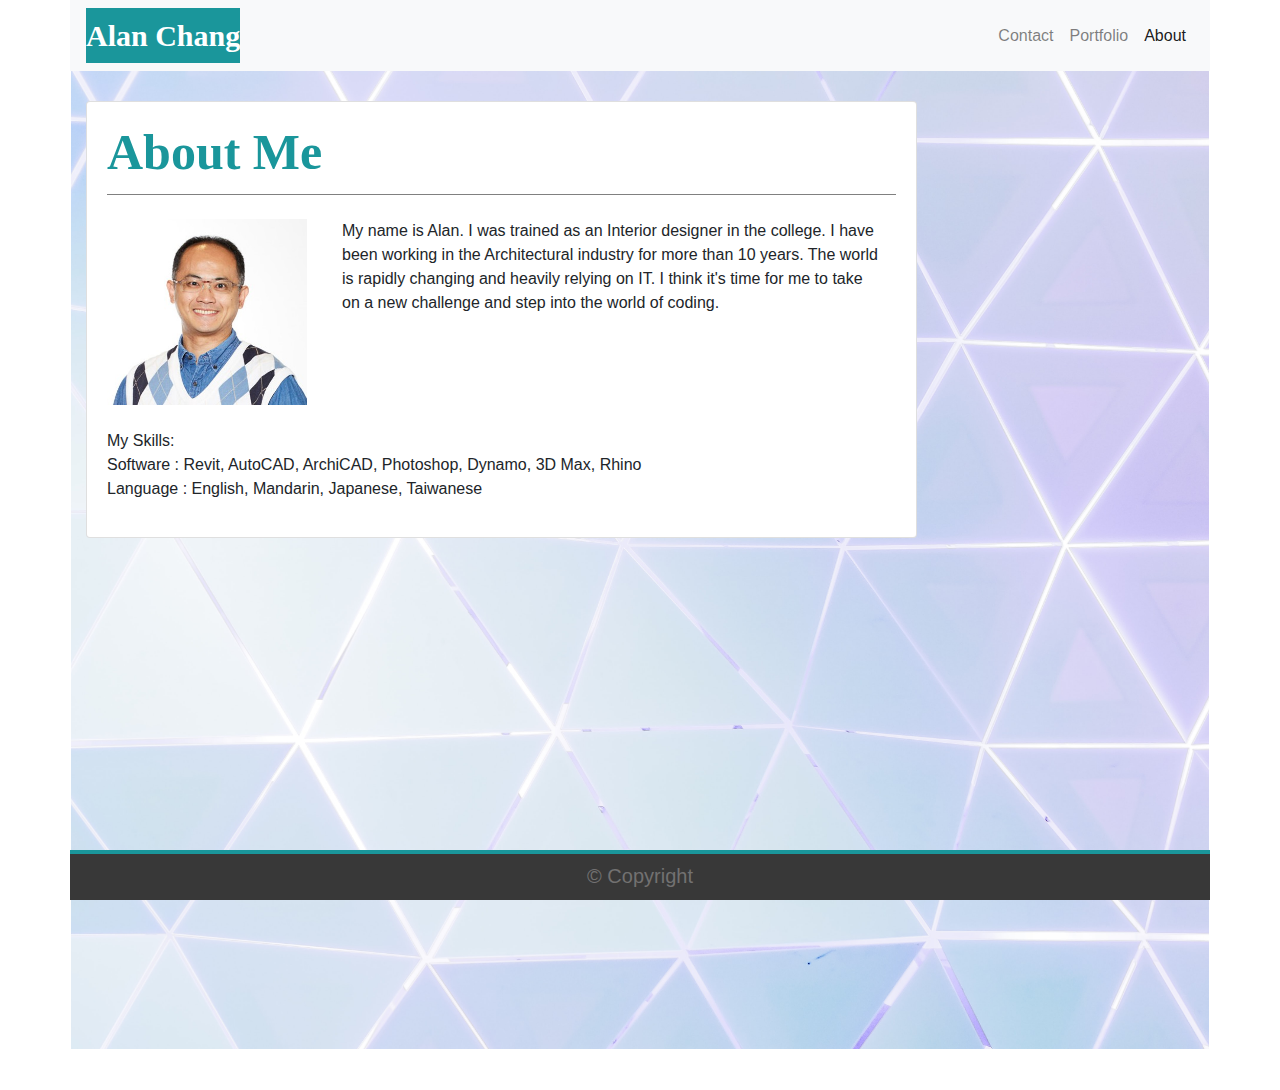
<file: index.html>
<!DOCTYPE html>
<html lang="en-us">

<head>

    <meta charset="UTF-8">
    <meta name="viewport" content="width=device-width, initial-scale=1, shrink-to-fit=no">
    <title>About Me</title>

    <!-- Bootstrap CDN -->
    <link rel="stylesheet" href="https://stackpath.bootstrapcdn.com/bootstrap/4.5.2/css/bootstrap.min.css"
        integrity="sha384-JcKb8q3iqJ61gNV9KGb8thSsNjpSL0n8PARn9HuZOnIxN0hoP+VmmDGMN5t9UJ0Z" crossorigin="anonymous">

    <!-- CSS Reference -->
    <link rel="stylesheet" type="text/css" href="assets/css/style.css">
</head>

<body>
    <header class="container fixed-top">
        <div class="row">
            <!-- Navbar -->
            <nav class="navbar navbar-expand-lg navbar-light bg-light">
                <a class="navbar-brand" id="my-name" href="#">Alan Chang</a>

                <button class="navbar-toggler" type="button" data-toggle="collapse" data-target="#myTogglerNav"
                    aria-controls="myTogglerNav" aria-expanded="false" aria-label="Toggle navigation">
                    <span class="navbar-toggler-icon"></span>
                </button>

                <!-- Collapsible button -->
                <div class="collapse navbar-collapse" id="myTogglerNav">
                    <div class="navbar-nav ml-auto">
                        <a class="nav-item nav-link" href="contact.html">Contact</a>
                        <a class="nav-item nav-link" href="portfolio.html">Portfolio</a>
                        <a class="nav-item nav-link active" href="#">About</a>
                    </div>
                </div>
            </nav>
        </div>
    </header>
    <!-- main  -->
    <main class="container">
        <section>
            <div class="card col-md-9">
                <div class="card-body">
                    <div class="row">
                        <h1 class="card-title">About Me</h1>
                    </div>
                    <div class="row grey-border"></div>
                    <br>
                    <div class="row">
                        <div>
                            <img src="assets/image/AlanChang.jpg" alt="About Me" class="bio-img">
                        </div>
                        <div class="col bio">
                            <p>My name is Alan. I was trained as an Interior designer in the college.
                                I have been working in the Architectural industry for more than 10
                                years. The world is rapidly changing and heavily relying on IT.
                                I think it's time for me to take on a new challenge and step into the world of coding.
                            </p>
                        </div>
                    </div>
                    <br>
                    <div class="row">
                        <p>My Skills:
                            <br>
                            Software : Revit, AutoCAD, ArchiCAD, Photoshop, Dynamo, 3D Max, Rhino
                            <br>
                            Language : English, Mandarin, Japanese, Taiwanese
                        </p>
                    </div>
                </div>
            </div>
        </section>
    </main>
    <!-- footer  -->
    <footer class="container fixed-bottom">
        <div class="row green-border"></div>
        <div class="row justify-content-center">
            <div>
                <h2>© Copyright</h2>
            </div>
        </div>
    </footer>





    <!-- jQuery, javascript file for the Bootstrap's javascript file to function -->
    <script src="https://code.jquery.com/jquery-3.5.1.slim.min.js"
        integrity="sha384-DfXdz2htPH0lsSSs5nCTpuj/zy4C+OGpamoFVy38MVBnE+IbbVYUew+OrCXaRkfj"
        crossorigin="anonymous"></script>
    <script src="https://cdn.jsdelivr.net/npm/popper.js@1.16.1/dist/umd/popper.min.js"
        integrity="sha384-9/reFTGAW83EW2RDu2S0VKaIzap3H66lZH81PoYlFhbGU+6BZp6G7niu735Sk7lN"
        crossorigin="anonymous"></script>
    <!-- Bootstrap's javascript file that allows the dropdown menu to work  -->
    <script src="https://stackpath.bootstrapcdn.com/bootstrap/4.5.2/js/bootstrap.min.js"
        integrity="sha384-B4gt1jrGC7Jh4AgTPSdUtOBvfO8shuf57BaghqFfPlYxofvL8/KUEfYiJOMMV+rV"
        crossorigin="anonymous"></script>
</body>




</html>
</file>
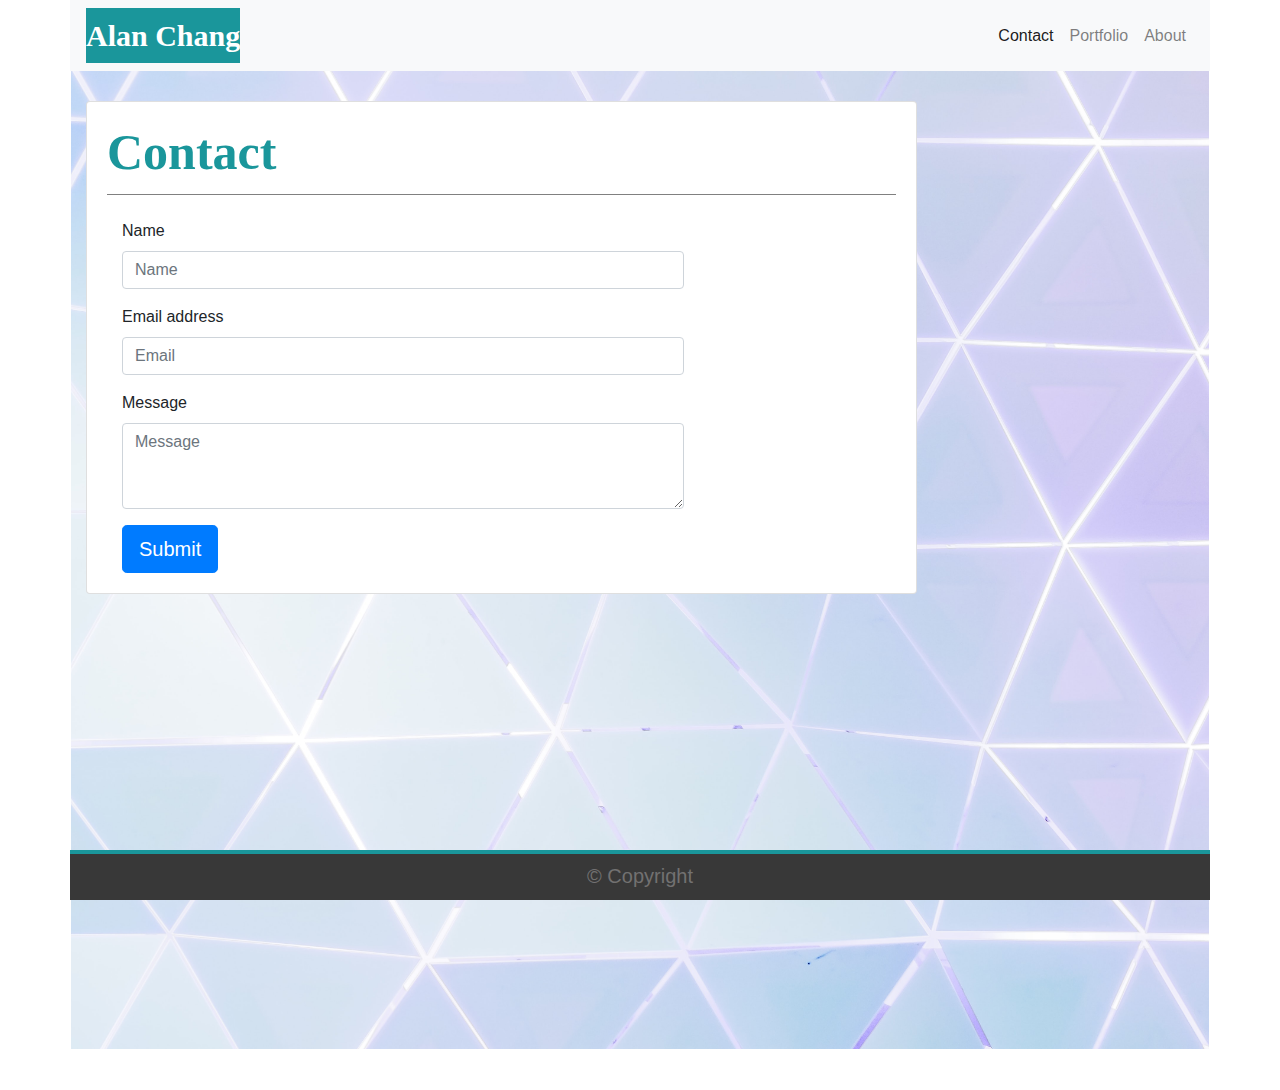
<file: contact.html>
<!DOCTYPE html>
<html lang="en-us">

<head>

    <meta charset="UTF-8">
    <meta name="viewport" content="width=device-width, initial-scale=1, shrink-to-fit=no">
    <title>About Me</title>

    <!-- Bootstrap CDN -->
    <link rel="stylesheet" href="https://stackpath.bootstrapcdn.com/bootstrap/4.5.2/css/bootstrap.min.css"
        integrity="sha384-JcKb8q3iqJ61gNV9KGb8thSsNjpSL0n8PARn9HuZOnIxN0hoP+VmmDGMN5t9UJ0Z" crossorigin="anonymous">

    <!-- CSS Reference -->
    <link rel="stylesheet" type="text/css" href="assets/css/style.css">
</head>

<body>
    <header class="container fixed-top">
        <div class="row">
            <!-- Navbar -->
            <nav class="navbar navbar-expand-lg navbar-light bg-light">
                <a class="navbar-brand" id="my-name" href="index.html">Alan Chang</a>

                <button class="navbar-toggler" type="button" data-toggle="collapse" data-target="#myTogglerNav"
                    aria-controls="myTogglerNav" aria-expanded="false" aria-label="Toggle navigation">
                    <span class="navbar-toggler-icon"></span>
                </button>

                <!-- Collapsible button -->
                <div class="collapse navbar-collapse" id="myTogglerNav">
                    <div class="navbar-nav ml-auto">
                        <a class="nav-item nav-link active" href="#">Contact</a>
                        <a class="nav-item nav-link" href="portfolio.html">Portfolio</a>
                        <a class="nav-item nav-link" href="index.html">About</a>
                    </div>
                </div>
            </nav>
        </div>
    </header>
    <!-- main  -->
    <main class="container">
        <section>
            <div class="card col-md-9">
                <div class="card-body">
                    <div class="row">
                        <h1 class="card-title">Contact</h1>
                    </div>
                    <div class="row grey-border"></div>
                    <br>
                    <div class="row">
                        <div class="col-lg-9">
                            <form>
                                <div class="form-group">
                                    <label for="exampleInputName1">Name</label>
                                    <input type="name" class="form-control" id="exampleInputName1" placeholder="Name">
                                </div>
                                <div class="form-group">
                                    <label for="exampleInputEmail1">Email address</label>
                                    <input type="email" class="form-control" id="exampleInputEmail1"
                                        placeholder="Email">
                                </div>
                                <div class="form-group">
                                    <label for="exampleFormControlTextarea1">Message</label>
                                    <textarea class="form-control" id="exampleFormControlTextarea1" rows="3"
                                        placeholder="Message"></textarea>
                                </div>
                                <button type="submit" class="btn btn-primary btn-lg">Submit</button>
                            </form>
                        </div>
                    </div>
                </div>
            </div>
        </section>
    </main>
    <!-- footer  -->
    <footer class="container fixed-bottom">
        <div class="row green-border"></div>
        <div class="row justify-content-center">
            <div>
                <h2>© Copyright</h2>
            </div>
        </div>
    </footer>





    <!-- jQuery, javascript file for the Bootstrap's javascript file to function -->
    <script src="https://code.jquery.com/jquery-3.5.1.slim.min.js"
        integrity="sha384-DfXdz2htPH0lsSSs5nCTpuj/zy4C+OGpamoFVy38MVBnE+IbbVYUew+OrCXaRkfj"
        crossorigin="anonymous"></script>
    <script src="https://cdn.jsdelivr.net/npm/popper.js@1.16.1/dist/umd/popper.min.js"
        integrity="sha384-9/reFTGAW83EW2RDu2S0VKaIzap3H66lZH81PoYlFhbGU+6BZp6G7niu735Sk7lN"
        crossorigin="anonymous"></script>
    <!-- Bootstrap's javascript file that allows the dropdown menu to work  -->
    <script src="https://stackpath.bootstrapcdn.com/bootstrap/4.5.2/js/bootstrap.min.js"
        integrity="sha384-B4gt1jrGC7Jh4AgTPSdUtOBvfO8shuf57BaghqFfPlYxofvL8/KUEfYiJOMMV+rV"
        crossorigin="anonymous"></script>
</body>




</html>
</file>
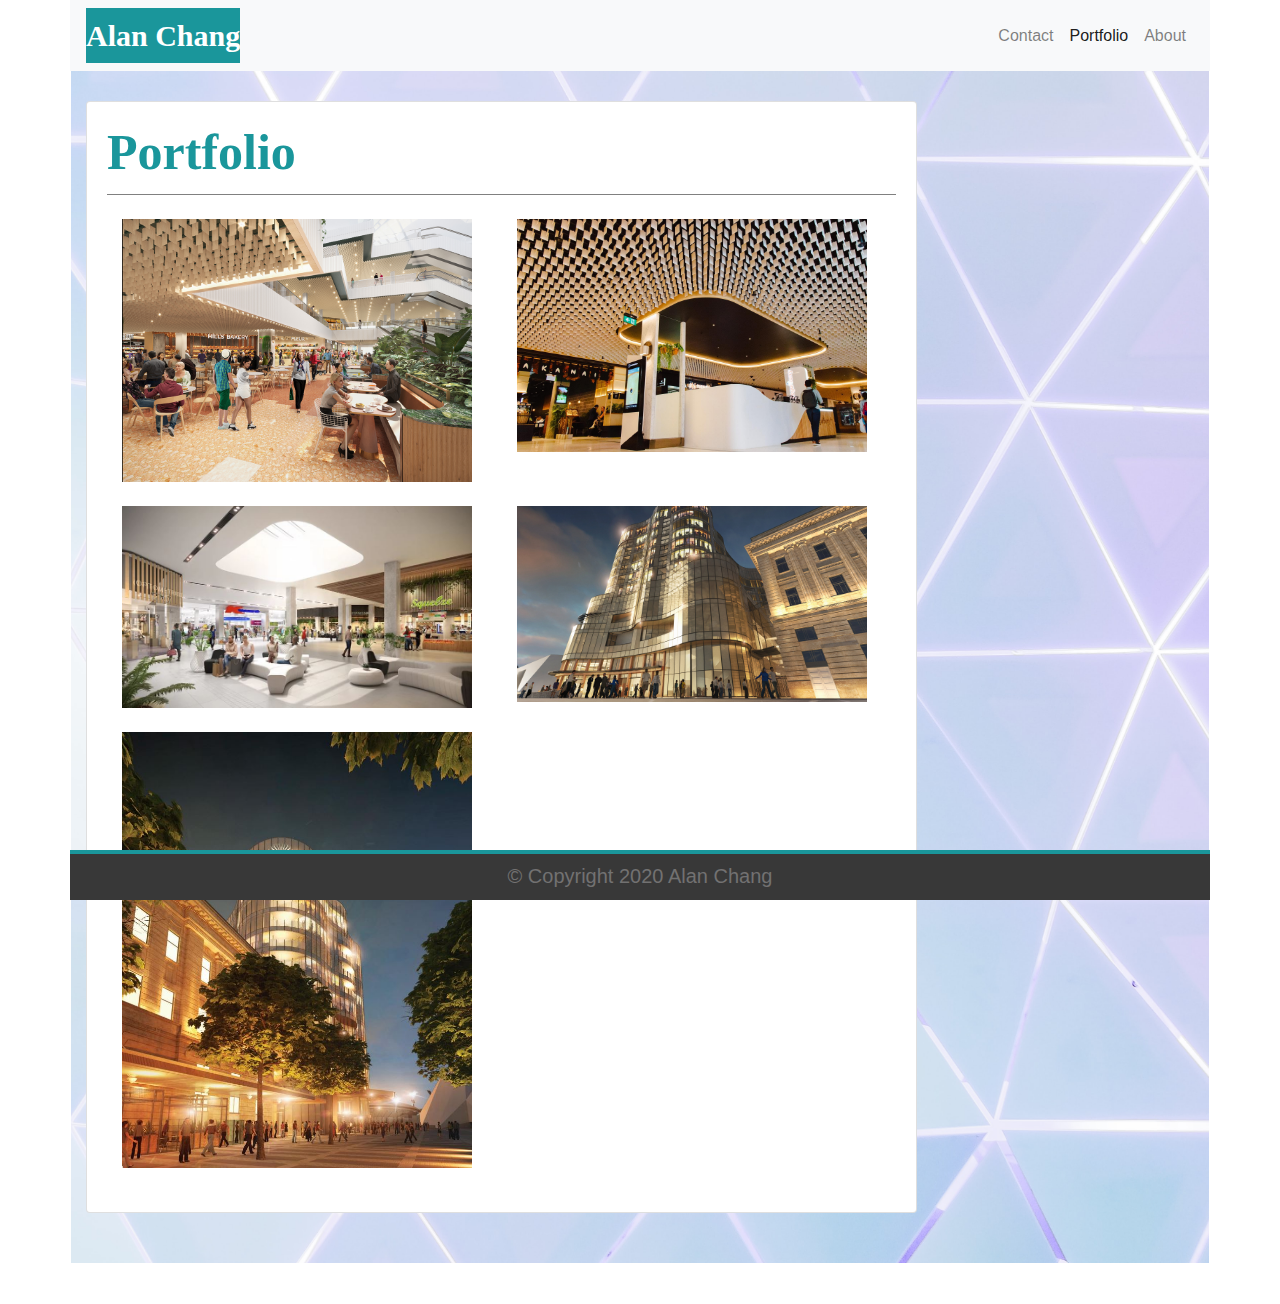
<file: portfolio.html>
<!DOCTYPE html>
<html lang="en-us">

<head>

    <meta charset="UTF-8">
    <meta name="viewport" content="width=device-width, initial-scale=1, shrink-to-fit=no">
    <title>About Me</title>

    <!-- Bootstrap CDN -->
    <link rel="stylesheet" href="https://stackpath.bootstrapcdn.com/bootstrap/4.5.2/css/bootstrap.min.css"
        integrity="sha384-JcKb8q3iqJ61gNV9KGb8thSsNjpSL0n8PARn9HuZOnIxN0hoP+VmmDGMN5t9UJ0Z" crossorigin="anonymous">

    <!-- CSS Reference -->
    <link rel="stylesheet" type="text/css" href="assets/css/style.css">
</head>

<body>
    <header class="container fixed-top">
        <div class="row">
            <!-- Navbar -->
            <nav class="navbar navbar-expand-lg navbar-light bg-light">
                <a class="navbar-brand" id="my-name" href="index.html">Alan Chang</a>

                <button class="navbar-toggler" type="button" data-toggle="collapse" data-target="#myTogglerNav"
                    aria-controls="myTogglerNav" aria-expanded="false" aria-label="Toggle navigation">
                    <span class="navbar-toggler-icon"></span>
                </button>

                <!-- Collapsible button -->
                <div class="collapse navbar-collapse" id="myTogglerNav">
                    <div class="navbar-nav ml-auto">
                        <a class="nav-item nav-link" href="contact.html">Contact</a>
                        <a class="nav-item nav-link active" href="#">Portfolio</a>
                        <a class="nav-item nav-link" href="index.html">About</a>
                    </div>
                </div>
            </nav>
        </div>
    </header>
    <!-- main  -->
    <main class="container">
        <section>
            <div class="card col-md-9">
                <div class="card-body">
                    <div class="row">
                        <h1 class="card-title">Portfolio</h1>
                    </div>
                    <div class="row grey-border"></div>
                    <br>
                    <div class="row">
                        <div class="col">
                            <img src="assets/image/CT ceiling render 1.jpg" alt="Portfolio 1" width="350px">
                            <br>
                        </div>
                        <div class="col">
                            <img src="assets/image/CT ceiling 1.jpg" alt="Portfolio 2" width="350px">
                            <br>
                        </div>
                    </div>
                    <div class="row">
                        <div class="col">
                            <img src="assets/image/Mcity 1.JPG" alt="Portfolio 3" width="350px">
                            <br>
                        </div>
                        <div class="col">
                            <img src="assets/image/skycity 3.jpg" alt="Portfolio 4" width="350px">
                            <br>
                        </div>
                    </div>
                    <div class="row">
                        <div class="col">
                            <img src="assets/image/skycity 1.JPG" alt="Portfolio 5" width="350px">
                            <br>
                        </div>
                    </div>
                </div>
            </div>
        </section>
    </main>
    <!-- footer  -->
    <footer class="container fixed-bottom">
        <div class="row green-border"></div>
        <div class="row justify-content-center">
            <div>
                <h2>© Copyright 2020 Alan Chang</h2>
            </div>
        </div>
    </footer>





    <!-- jQuery, javascript file for the Bootstrap's javascript file to function -->
    <script src="https://code.jquery.com/jquery-3.5.1.slim.min.js"
        integrity="sha384-DfXdz2htPH0lsSSs5nCTpuj/zy4C+OGpamoFVy38MVBnE+IbbVYUew+OrCXaRkfj"
        crossorigin="anonymous"></script>
    <script src="https://cdn.jsdelivr.net/npm/popper.js@1.16.1/dist/umd/popper.min.js"
        integrity="sha384-9/reFTGAW83EW2RDu2S0VKaIzap3H66lZH81PoYlFhbGU+6BZp6G7niu735Sk7lN"
        crossorigin="anonymous"></script>
    <!-- Bootstrap's javascript file that allows the dropdown menu to work  -->
    <script src="https://stackpath.bootstrapcdn.com/bootstrap/4.5.2/js/bootstrap.min.js"
        integrity="sha384-B4gt1jrGC7Jh4AgTPSdUtOBvfO8shuf57BaghqFfPlYxofvL8/KUEfYiJOMMV+rV"
        crossorigin="anonymous"></script>
</body>




</html>
</file>
<file: assets/css/style.css>
* {
    box-sizing: border-box;
}
nav {
    width: 100%;
}

main {
    margin-top: 50px;
    margin-bottom: 40px;
    min-height: 1000px;
    width: 100%;
    background: url("../image/scott-webb-OxHPDs4WV8Y-unsplash.jpg") no-repeat center ;
    background-size: cover;
    border-style: solid;   
    border-width: 1px;
    border-color: rgb(255, 255, 255);
}

section {
    margin-top: 50px;
    margin-bottom: 50px;
}

#my-name {
    font-size: 30px;
    font-weight: bold;
    background-color: rgb(26, 150, 155);
    color: white;
    font-family: 'Times New Roman', Times, serif;
}

img {
    display: block;
}

h1 {
    font-size: 50px;
    font-weight: bold;
    color: rgb(26, 150, 155);
    font-family: 'Times New Roman', Times, serif;
}

.grey-border {
    background-color: grey;
    height: 1px;
}

.bio-img {
    margin-right: 20px; 
    width: 200px;  
}

.bio {
    float: inline-start;
}


footer {
    background-color: rgb(56, 56, 56);
    color: rgb(114, 113, 113);
    height: 50px;
}

.green-border {
    background-color: rgb(26, 150, 155);
    height: 4px;
}

footer h2 {
    font-size: 20px;
    padding-top: 10px;
}
</file>
